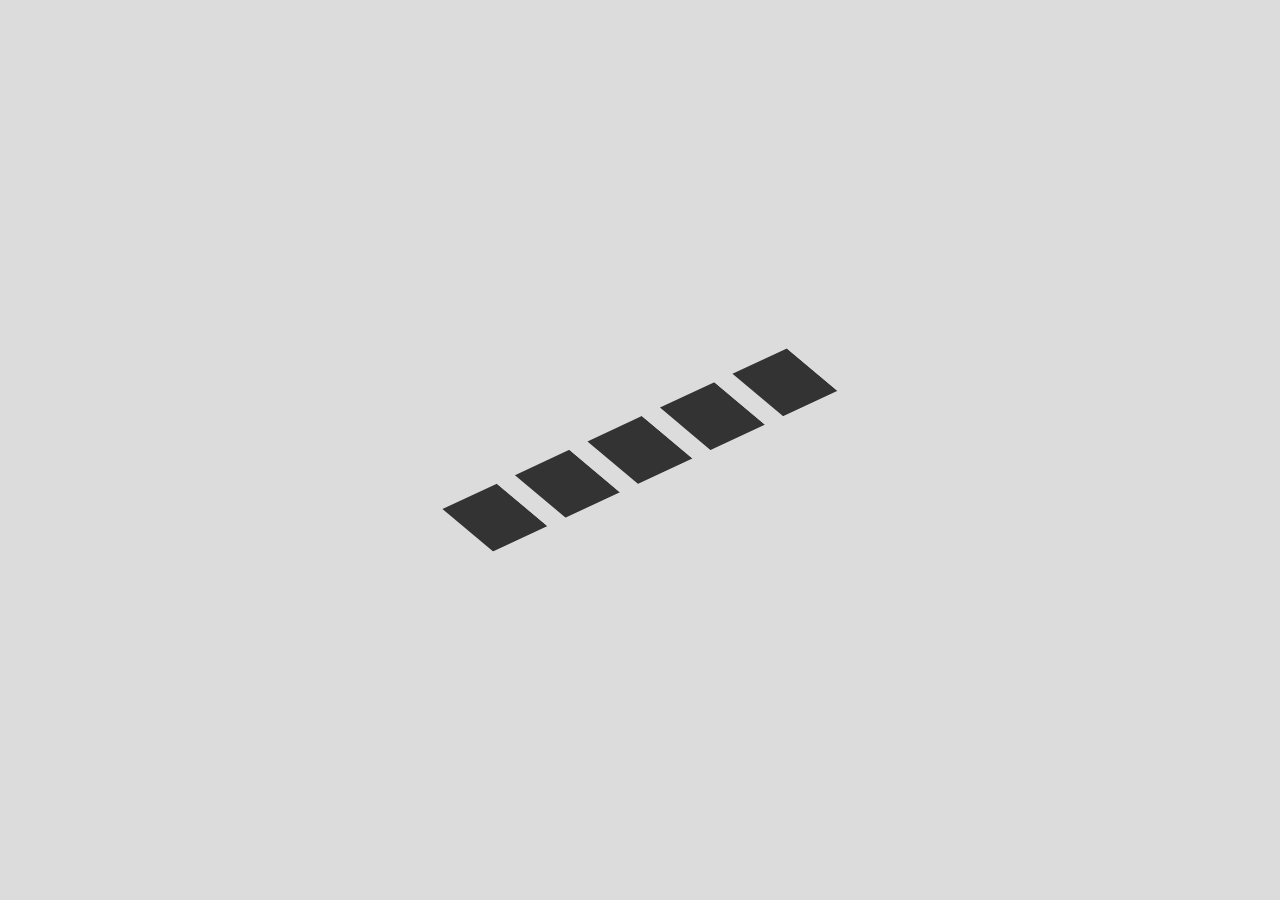
<file: Dia 01/index.html>
<!DOCTYPE html>
<html lang="en">
<head>
  <meta charset="UTF-8">
  <meta name="viewport" content="width=device-width, initial-scale=1.0">
  <title>Desafio dia 01 - Ícone de mídia social em camadas</title>
  <link rel="stylesheet" href="css/style.css" type="text/css">
  <link rel="stylesheet" href="https://use.fontawesome.com/releases/v5.14.0/css/all.css" integrity="sha384-HzLeBuhoNPvSl5KYnjx0BT+WB0QEEqLprO+NBkkk5gbc67FTaL7XIGa2w1L0Xbgc" crossorigin="anonymous">
</head>
<body>
  <ul>
    <li>
      <a href="#">
        <span></span>
        <span></span>
        <span></span>
        <span></span>
        <span class="fab fa-facebook-f"></span>
      </a>
    </li>
    <li>
      <a href="#">
        <span></span>
        <span></span>
        <span></span>
        <span></span>
        <span class="fab fa-twitter"></span>
      </a>
    </li>
    <li>
      <a href="#">
        <span></span>
        <span></span>
        <span></span>
        <span></span>
        <span class="fab fa-whatsapp"></span>
      </a>
    </li>
    <li>
      <a href="#">
        <span></span>
        <span></span>
        <span></span>
        <span></span>
        <span class="fab fa-linkedin"></span>
      </a>
    </li>
    <li>
      <a href="#">
        <span></span>
        <span></span>
        <span></span>
        <span></span>
        <span class="fab fa-instagram"></span>
      </a>
    </li>
  </ul>
</body>
</html>
</file>
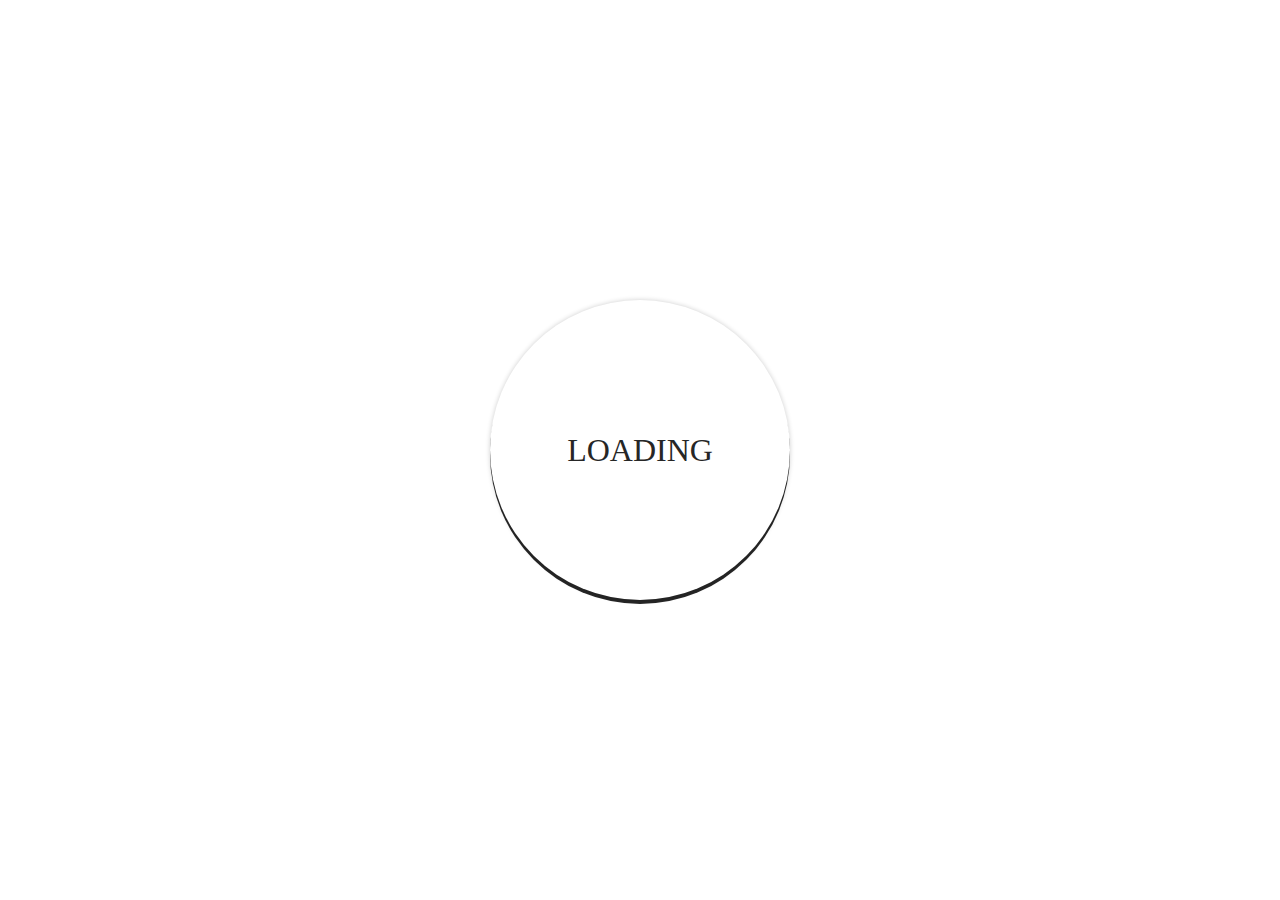
<file: Dia 02/index.html>
<!DOCTYPE html>
<html lang="en">
<head>
  <meta charset="UTF-8">
  <meta name="viewport" content="width=device-width, initial-scale=1.0">
  <title>Dia 02 - Loader animado</title>
  <link rel="stylesheet" type="text/css" href="css/style.css">
</head>
<body>
    <div class="center">
      <div class="text">LOADING</div>
      <div class="ring"></div>
    </div>
</body>
</html>
</file>
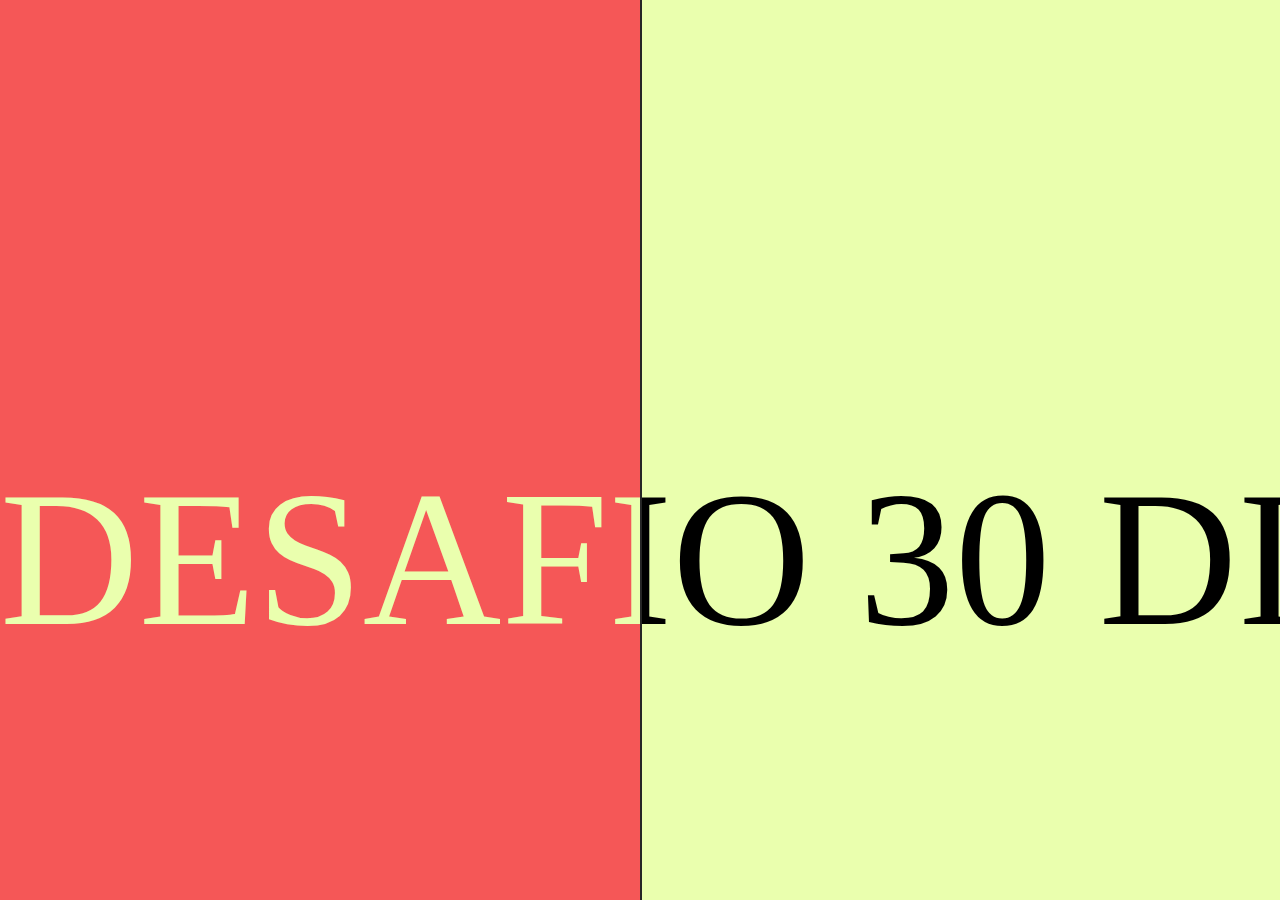
<file: Dia 03/index.html>
<!DOCTYPE html>
<html lang="en">
<head>
  <meta charset="UTF-8">
  <meta name="viewport" content="width=device-width, initial-scale=1.0">
  <title>Dia 03 - Mudança de cor de texto quando entra em outra div</title>
  <link rel="stylesheet" href="css/style.css" type="text/css">
</head>
<body>
  <section>
    <span class="sliding">
      <span>DESAFIO</span>
      <span>30 DIAS</span>
      <span> - </span>
      <span>DESAFIO</span>
      <span>30 DIAS</span>
    </span>
    <div class="wrapper">
      <span class="sliding">
        <span>DESAFIO</span>
        <span>30 DIAS</span>
        <span> - </span>
        <span>DESAFIO</span>
        <span>30 DIAS</span>
      </span>
    </div>
  </section>
</body>
</html>
</file>
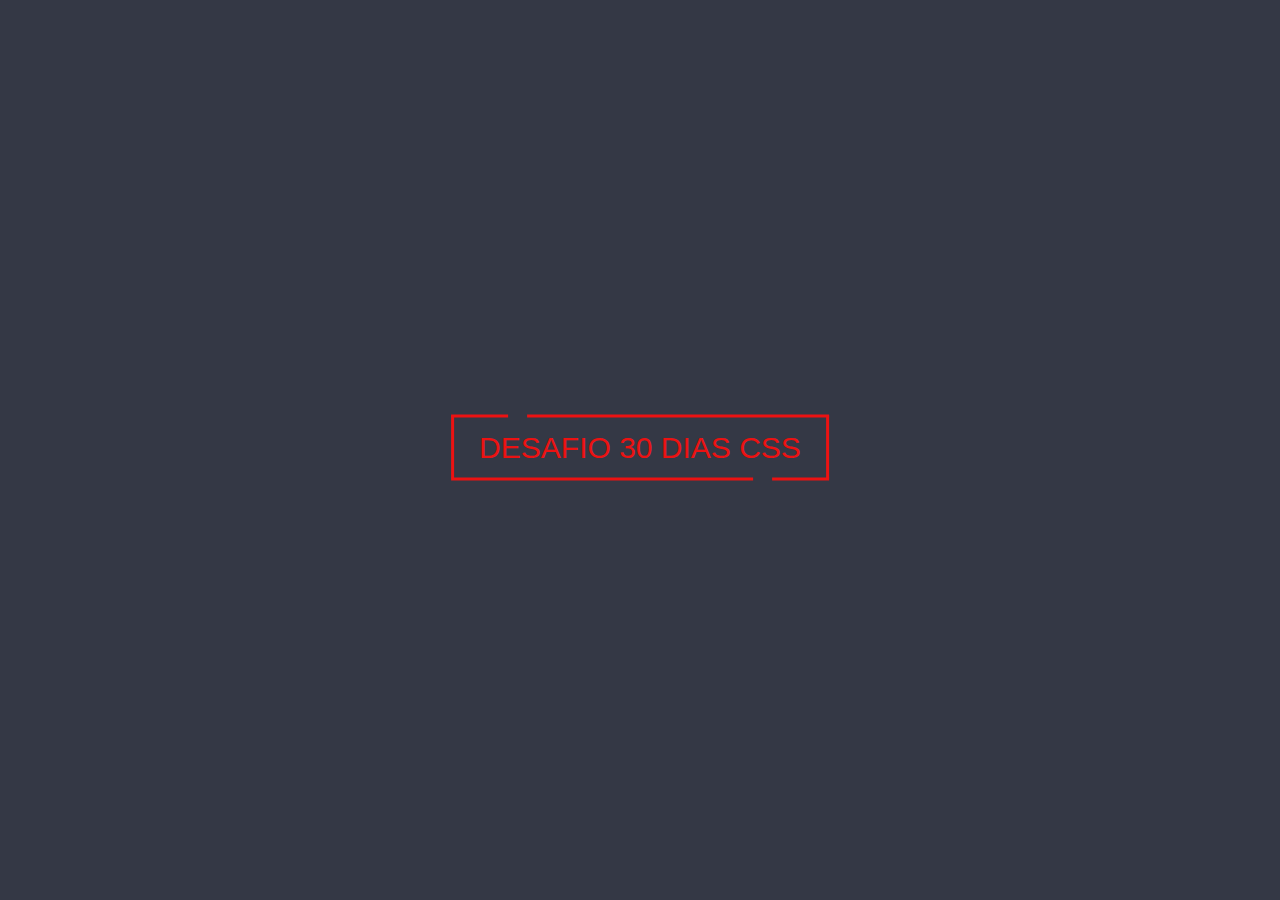
<file: Dia 04/index.html>
<!DOCTYPE html>
<html lang="en">
<head>
  <meta charset="UTF-8">
  <meta name="viewport" content="width=device-width, initial-scale=1.0">
  <title>Dia 04 - Botão com efeito</title>
  <link rel="stylesheet" href="css/style.css" type="text/css">
</head>
<body>
  <div class="center">
    <a href="#">Desafio 30 dias CSS</a>
    <div class="bdr bdr1"></div>
    <div class="bdr bdr2"></div>
    <div class="bdr bdr3"></div>
    <div class="bdr bdr4"></div>
  </div>
</body>
</html>
</file>
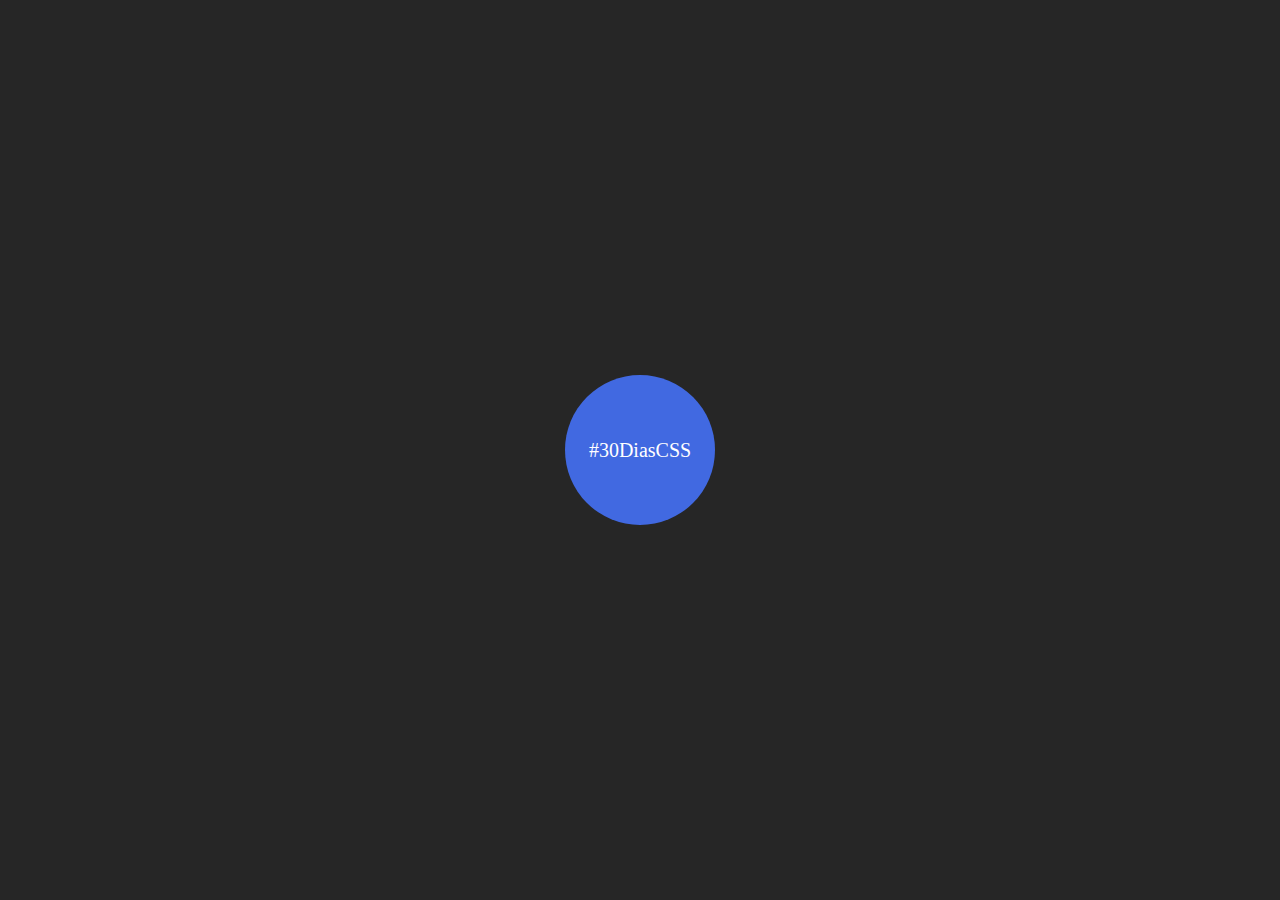
<file: Dia 05/index.html>
<!DOCTYPE html>
<html lang="en">
<head>
  <meta charset="UTF-8">
  <meta name="viewport" content="width=device-width, initial-scale=1.0">
  <title>Dia 05 - Efeito pulsar</title>
  <link rel="stylesheet" href="css/style.css">
</head>
<body>
  <div class="center">
    <div class="pulse">#30DiasCSS</div>
  </div>
</body>
</html>
</file>
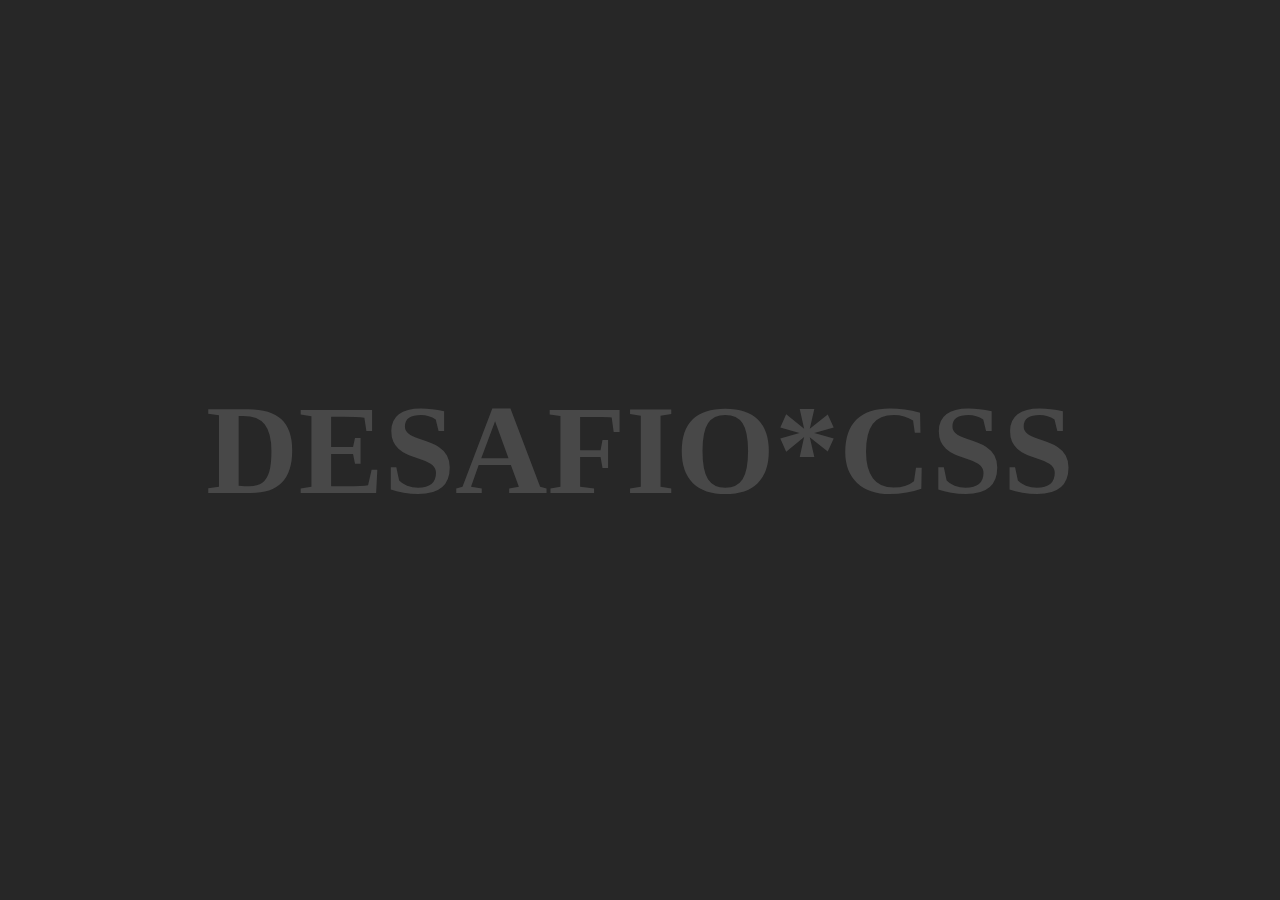
<file: Dia 06/index.html>
<!DOCTYPE html>
<html lang="en">
<head>
    <meta charset="UTF-8">
    <meta name="viewport" content="width=device-width, initial-scale=1.0">
    <title>Desafio dia 06 - Efeito lightning text</title>
    <link rel="stylesheet" href="css/style.css">
</head>
<body>
    <h1>
        <span>D</span>
        <span>E</span>
        <span>S</span>
        <span>A</span>
        <span>F</span>
        <span>I</span>
        <span>O</span>
        <span>*</span>
        <span>C</span>
        <span>S</span>
        <span>S</span>
    </h1>
</body>
</html>
</file>
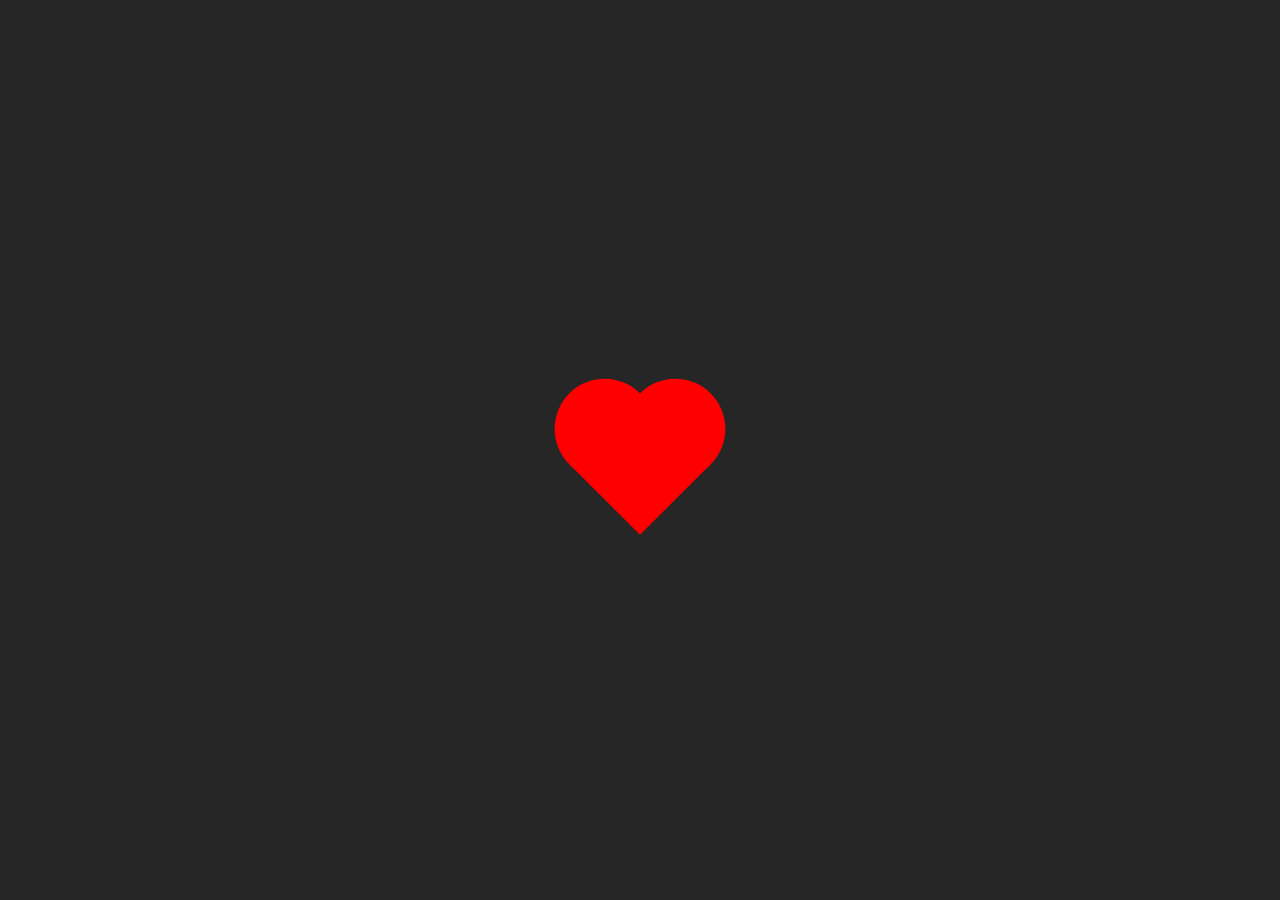
<file: Dia 08/index.html>
<!DOCTYPE html>
<html lang="en">
<head>
    <meta charset="UTF-8">
    <meta name="viewport" content="width=device-width, initial-scale=1.0">
    <title>Desafio dia 08 - Coração batendo</title>
    <link rel="stylesheet" href="css/style.css"> 
</head>
<body>
    <div class="center">
        <div class="heart">
        </div>
    </div>
</body>
</html>
</file>
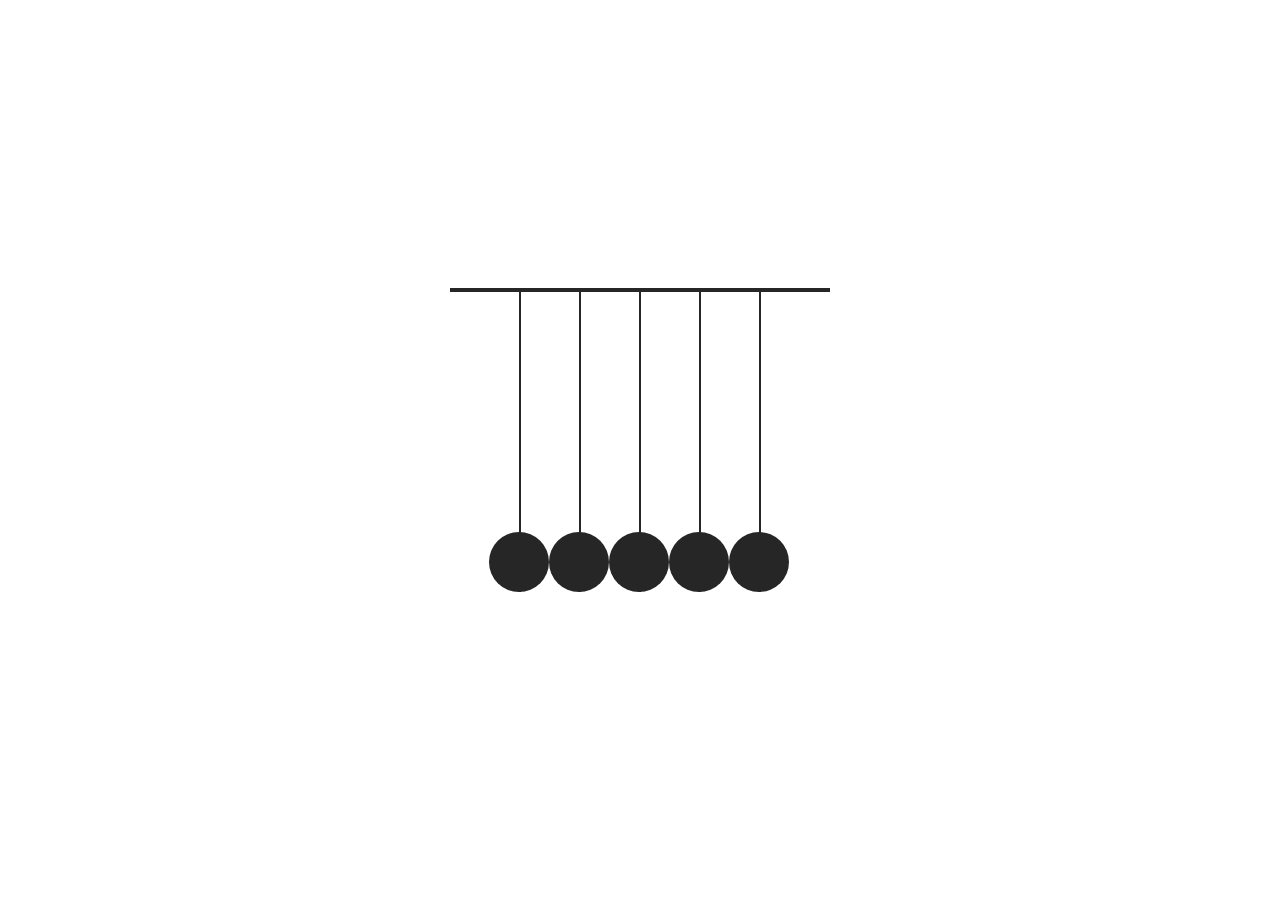
<file: Dia 09/index.html>
<!DOCTYPE html>
<html lang="en">
<head>
  <meta charset="UTF-8">
  <meta name="viewport" content="width=device-width, initial-scale=1.0">
  <title>Dia 09 - Pendulo de Newton</title>
  <link rel="stylesheet" href="css/style.css">
</head>
<body>
  <div class="loader">
    <span></span>
    <span></span>
    <span></span>
    <span></span>
    <span></span>
  </div>
</body>
</html>
</file>
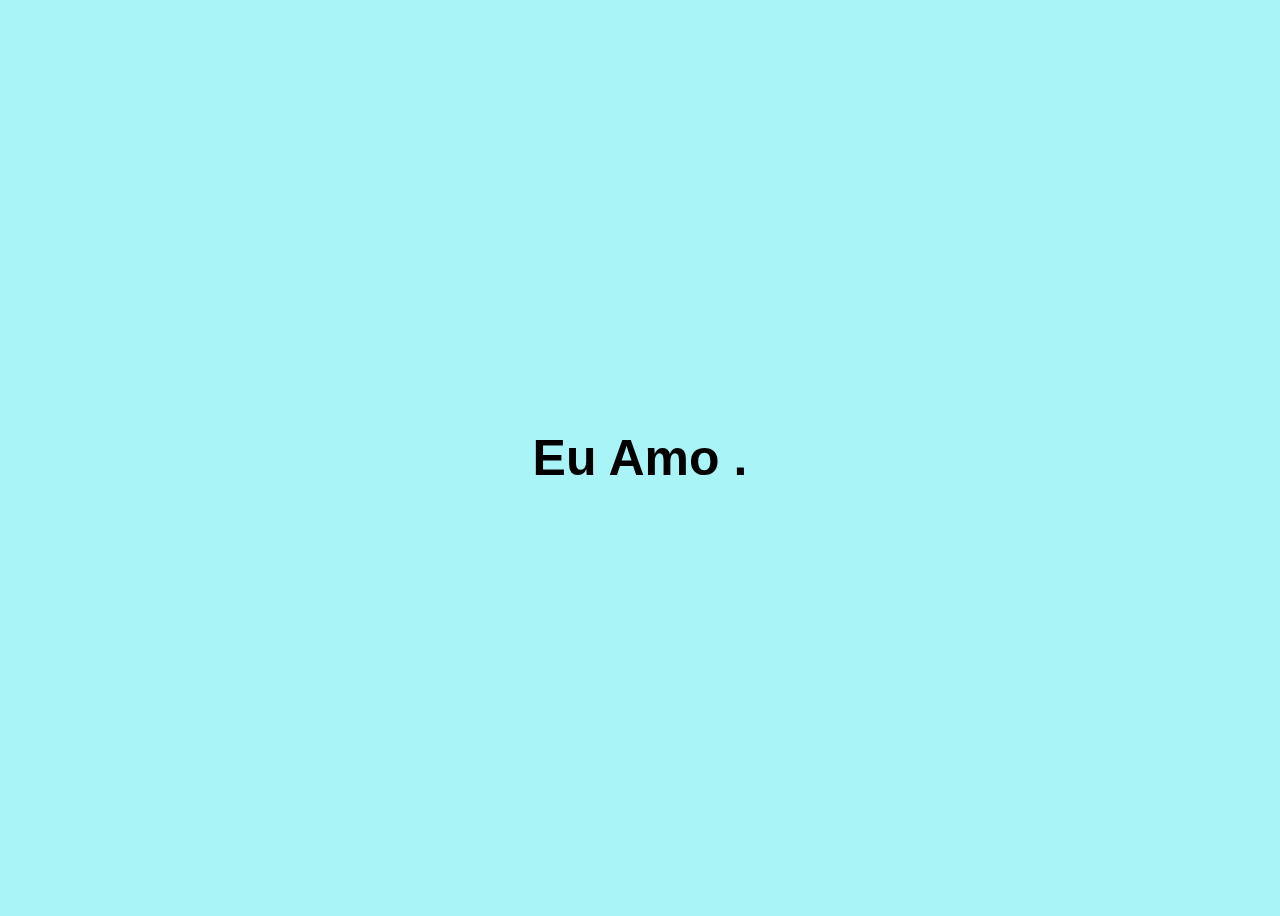
<file: Dia 10/index.html>
<!DOCTYPE html>
<html lang="en">
<head>
    <meta charset="UTF-8">
    <meta name="viewport" content="width=device-width, initial-scale=1.0">
    <title>Desafio dia 10 - Animação texto alternando</title>
    <link rel="stylesheet" href="css/style.css">
</head>
<body>
    <h1>Eu Amo <span></span>.</h1>
</body>
</html>
</file>
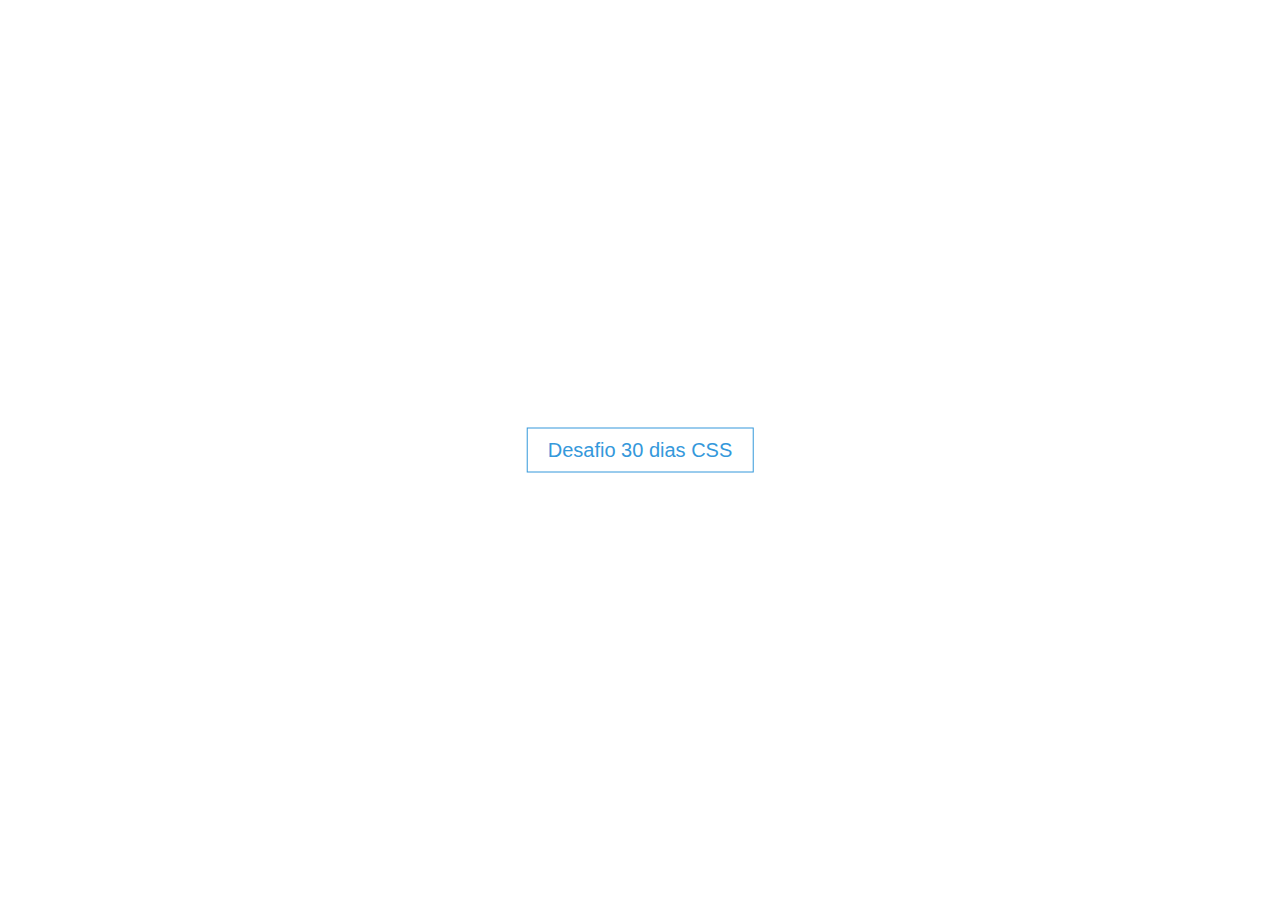
<file: Dia 11/index.html>
<!DOCTYPE html>
<html lang="en">
<head>
  <meta charset="UTF-8">
  <meta name="viewport" content="width=device-width, initial-scale=1.0">
  <title>Dia 11 - Botão com efeito hover</title>
  <link rel="stylesheet" href="css/style.css">
</head>
<body>
  <div class="container">
    <button class="btn btn1">Desafio 30 dias CSS</button>
  </div>
</body>
</html>
</file>
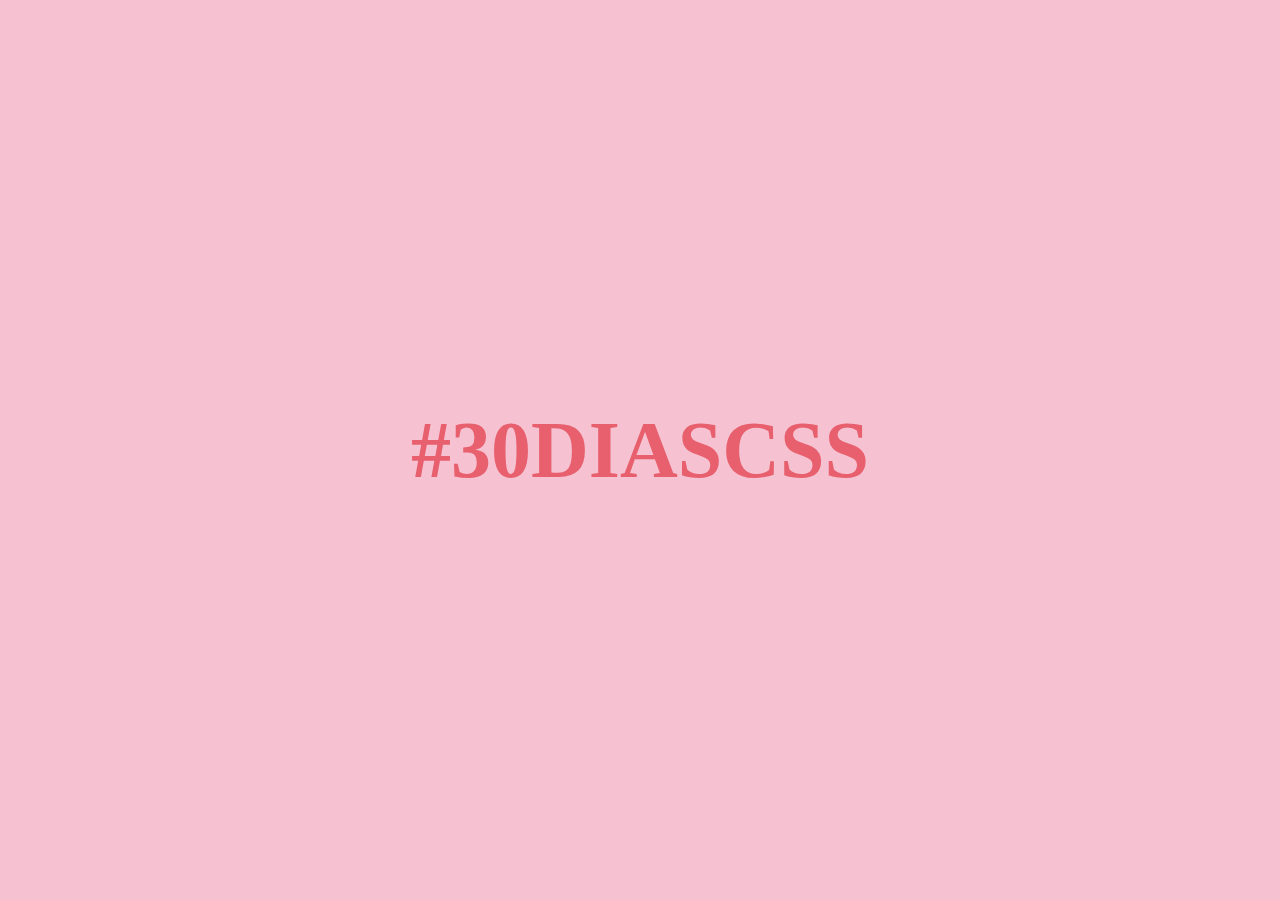
<file: Dia 12/index.html>
<!DOCTYPE html>
<html lang="en">
<head>
  <meta charset="UTF-8">
  <meta name="viewport" content="width=device-width, initial-scale=1.0">
  <title>Desafio dia 12 - Efeito de preenchimento ao passar o mouse</title>
  <link rel="stylesheet" href="css/style.css">
</head>
<body>
  <h1 data-text="#30diasCSS">#30diasCSS</h1>
</body>
</html>
</file>
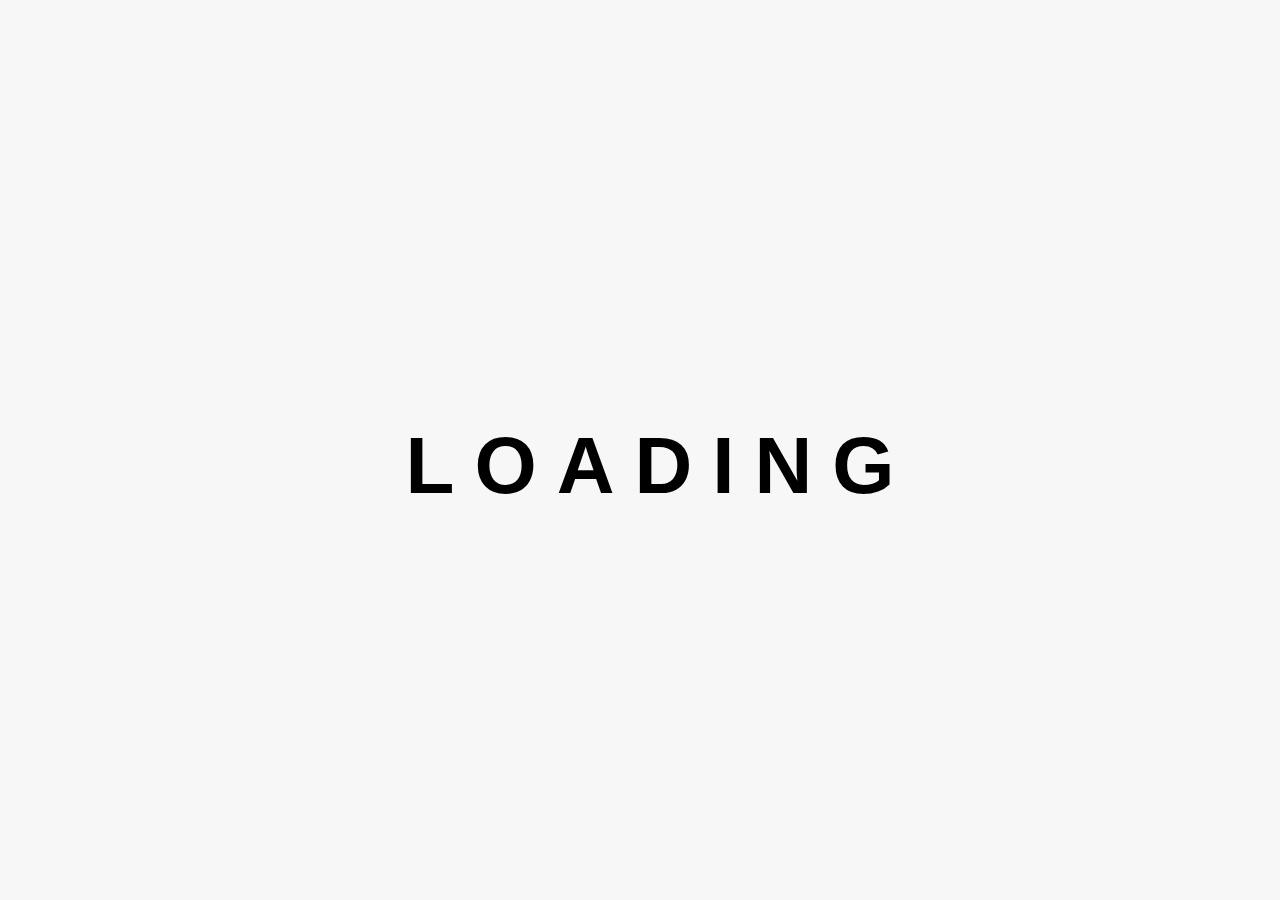
<file: Dia 13/index.html>
<!DOCTYPE html>
<html lang="en">
<head>
    <meta charset="UTF-8">
    <meta name="viewport" content="width=device-width, initial-scale=1.0">
    <title>Desafio dia 13 - Loading com efeito</title>
    <link rel="stylesheet" href="css/style.css">
</head>
<body>
    <ul>
        <li>L</li>
        <li>O</li>
        <li>A</li>
        <li>D</li>
        <li>I</li>
        <li>N</li>
        <li>G</li>
    </ul>
</body>
</html>
</file>
<file: Dia 01/css/style.css>
*{
  margin: 0;
  padding: 0;
}

body{
  display: flex;
  justify-content: center;
  align-items: center;
  min-height: 100vh;
  background: #dcdcdc;
}

ul {
  position: relative;
  display: flex;
  transform-style: preserve-3d;
  transform: rotate(-25deg) skew(25deg);
}

ul li{
  position: relative;
  list-style: none;
  width: 60px;
  height: 60px;
  margin: 0 10px;
}

ul li span{
  position: absolute;
  top: 0;
  left: 0;
  width: 100%;
  height: 100%;
  display: flex !important;
  justify-content: center;
  align-items: center;
  background: #333;
  color: rgba(255,255, 255, 0.2);
  font-size: 30px !important;
  transition: 0.2s;
}

ul li:hover span{
  z-index: 1000;
  transition: 0.5s;
  color: #fff;
  box-shadow: -1px 1px 1px rgba(0, 0, 0, 0.05);
}

ul li:hover span:nth-child(5){
  transform: translate(40px, -40px);
  opacity: 1;
}

ul li:hover span:nth-child(4){
  transform: translate(30px, -30px);
  opacity: 0.8;
}

ul li:hover span:nth-child(3){
  transform: translate(20px, -20px);
  opacity: 0.6;
}

ul li:hover span:nth-child(2){
  transform: translate(10px, -10px);
  opacity: 0.4;
}

ul li:hover span:nth-child(1){
  transform: translate(0px, 0px);
  opacity: 0.2;
}

ul li:nth-child(1):hover span{
  background: #3b5999;
}

ul li:nth-child(2):hover span{
  background: #55acee;
}

ul li:nth-child(3):hover span{
  background: #25D366;
}

ul li:nth-child(4):hover span{
  background: #0077B5;
}

ul li:nth-child(5):hover span{
  background: #e4405f;
}
</file>
<file: Dia 02/css/style.css>
body{
  margin: 0;
  padding: 0;
  font-family: verdana;
}

.center{
  position: absolute;
  top: 50%;
  left: 50%;
  transform: translate(-50%,-50%);
}

.ring{
  width: 300px;
  height: 300px;
  border-radius: 50%;
  box-shadow: 0 4px 0 #262626;
  background: transparent;
  animation: animate 1s linear infinite;
}

.text{
  width: 300px;
  height: 300px;
  border-radius: 50%;
  color: #262626;
  position: absolute;
  top: 0;
  left: 0;
  text-align: center;
  line-height: 300px;
  font-size: 2em;
  background: transparent;
  box-shadow: 0 0 5px rgba(0, 0, 0, .2);
}

@keyframes animate{
  0%{
    transform: rotate(0deg);
  }
  100%{
    transform: rotate(360deg);
  }
}
</file>
<file: Dia 03/css/style.css>
body{
  margin: 0;
  padding: 0;
}

section{
  width: 100%;
  height: 100%;
  background: #eaffae;
  box-sizing: border-box;
  overflow: hidden;
  position: absolute;
}

.wrapper{
  height: 100%;
  width: 50%;
  background: #f55757;
  overflow: hidden;
  color: #eaffae;
  position: absolute;
  top: 0;
  left: 0;
  border-right: 2px solid #262626;
}

.sliding{
  position: absolute;
  top: 50%;
  white-space: nowrap;
  font-size: 12em;
  line-height: 220px;
  overflow: hidden;
  font-family: "arial black";
  animation: animate 20s linear infinite;
}

@keyframes animate{
  0%{
    transform: translate(0, -50%);
  }
  100%{
    transform: translate(-50%, -50%);
  }
}
</file>
<file: Dia 04/css/style.css>
body{
  margin: 0;
  padding: 0;
  font-family: arial;
  background: #343845;
}

.center{
  position: absolute;
  top: 50%;
  left: 50%;
  transform: translate(-50%,-50%);
  line-height: 50px;
  display: inline-block;
}

a{
  font-size: 30px;
  position: relative;
  text-decoration: none;
  text-transform: uppercase;
  color: #ec1212;
  padding: 15px 25px;
  border-left: 3px solid #ec1212;
  border-right: 3px solid #ec1212;
}

.bdr{
  display: block;
  height: 3px;
  background: #ec1212;
  position: absolute;
}

.bdr1{
  top: -8px;
  left: 0px;
  width: 15%;
  transition: .3s;
}

.bdr2{
  top: -8px;
  right: 0px;
  width: 80%;
  transition: .3s;
}

.bdr3{
  bottom: -3px;
  left: 0px;
  width: 80%;
  transition: .3s;
}

.bdr4{
  bottom: -3px;
  right: 0px;
  width: 15%;
  transition: .3s;
}

.center:hover .bdr1{
  width: 80%;
}

.center:hover .bdr2{
  width: 15%;
}

.center:hover .bdr3{
  width: 15%;
}

.center:hover .bdr4{
  width: 80%;
}
</file>
<file: Dia 05/css/style.css>
body{
  margin: 0;
  padding: 0;
  background: #262626;
}

.center{
  position: absolute;
  top: 50%;
  left: 50%;
  transform: translate(-50%,-50%);
}

.pulse{
  width: 150px;
  height: 150px;
  background: #4169e1;
  border-radius: 50%;
  color: #fff;
  font-size: 20px;
  text-align: center;
  line-height: 150px;
  font-family: verdana;
  animation: animate 3s linear infinite;
}

@keyframes animate{
  0%{
    box-shadow: 0 0 0 0 rgba(65, 105, 255, .7), 0 0 0 0 rgba(65, 105, 255, .7);
  }
  40%{
    box-shadow: 0 0 0 50px rgba(65, 105, 255, 0), 0 0 0 0 rgba(65, 105, 255, .7);
  }
  80%{
    box-shadow: 0 0 0 50px rgba(65, 105, 255, 0), 0 0 0 30px rgba(65, 105, 255, 0);
  }
  100%{
    box-shadow: 0 0 0 0 rgba(65, 105, 255, 0), 0 0 0 30px rgba(65, 105, 255, 0);
  }
}
</file>
<file: Dia 06/css/style.css>
body{
    font-family: Verdana;
    margin: 0;
    padding: 0;
    display: flex;
    justify-content: center;
    align-items: center;
    height: 100vh;
    background: #272727;
}

h1{
    margin: 0;
    padding: 0;
    color: #484848;
    font-size: 8em;
}

h1 span{
    display: table-cell;
    margin: 0;
    padding: 0;
    animation: animate 2s linear infinite;
}

h1 span:nth-child(1){
    animation-delay: 0s;
}

h1 span:nth-child(2){
    animation-delay: 0.2s;
}

h1 span:nth-child(3){
    animation-delay: 0.4s;
}

h1 span:nth-child(4){
    animation-delay: 0.6s;
}

h1 span:nth-child(5){
    animation-delay: 0.8s;
}

h1 span:nth-child(6){
    animation-delay: 1s;
}

h1 span:nth-child(7){
    animation-delay: 1.2s;
}

h1 span:nth-child(8){
    animation-delay: 1.4s;
}

h1 span:nth-child(9){
    animation-delay: 1.6s;
}

h1 span:nth-child(10){
    animation-delay: 1.8s;
}

h1 span:nth-child(11){
    animation-delay: 2s;
}

@keyframes animate{

    0% {
		color: #484848;
		text-shadow: none;
	}

	90% {
		color: #484848;
		text-shadow: none;
	}

	100% {
		color: #fff900;
		text-shadow: 0 0 7px #fff900, 0 0 50px #ff6c00;
	}
}
</file>
<file: Dia 08/css/style.css>
body{
    margin: 0;
    padding: 0;
    background: #262626;
}

.center{
    position: absolute;
    top: 50%;
    left: 50%;
    transform: translate(-50%,-50%);
    padding: 100px;
    z-index: 1;
    overflow: hidden;
}


.heart{
    position: relative;
    width: 100px;
    height: 100px;
    background: #f00;
    transform: rotate(45deg) translate(10px, 10px);
    animation: animate 1s linear infinite;
}

.heart:before{
    content: '';
    width: 100%;
    height: 100%;
    background: #f00;
    position: absolute;
    top: -50%;
    left: 0;
    border-radius: 50%;
}

.heart:after{
    content: '';
    width: 100%;
    height: 100%;
    background: #f00;
    position: absolute;
    bottom: 0;
    right: 50%;
    border-radius: 50%;
}

@keyframes animate{

    0%{
        transform: rotate(45deg) translate(10px, 10px) scale(1);
    }

    25%{
        transform: rotate(45deg) translate(10px, 10px) scale(1);
    }

    30%{
        transform: rotate(45deg) translate(10px, 10px) scale(1.4);
    }

    50%{
        transform: rotate(45deg) translate(10px, 10px) scale(1.2);
    }

    70%{
        transform: rotate(45deg) translate(10px, 10px) scale(1.4);
    }
    90%{
        transform: rotate(45deg) translate(10px, 10px) scale(1);
    }

    100%{
        transform: rotate(45deg) translate(10px, 10px) scale(1);
    }
}
</file>
<file: Dia 09/css/style.css>
body{
  margin: 0;
  padding: 0;
}

.loader{
  position: absolute;
  top: 50%;
  left: 50%;
  transform: translate(-50%,-50%);
  border-top: 4px solid #262626;
  display: flex;
  padding: 0 40px 20px;
}

.loader span{
  position: relative;
  display: block;
  width: 2px;
  height: 300px;
  background: #262626;
  margin: 0 29px;
  transform-origin: top;
}

.loader span:before{
  content: '';
  position: absolute;
  bottom: 0;
  left: 0;
  width: 60px;
  height: 60px;
  background: #262626;
  border-radius: 50%;
  transform: translateX(-50%);
}

.loader span:first-child{
  animation: animate 1s linear infinite;
}

.loader span:last-child{
  animation: animate2 1s linear infinite;
  animation-delay: 0.5s;
}

@keyframes animate{

  0%{
    transform: rotate(0deg);
  }

  25%{
    transform: rotate(60deg);
  }

  50%{
    transform: rotate(0deg);
  }

  100%{
    transform: rotate(0deg);
  }
}

@keyframes animate2{

  0%{
    transform: rotate(0deg);
  }

  25%{
    transform: rotate(-60deg);
  }

  50%{
    transform: rotate(0deg);
  }

  100%{
    transform: rotate(0deg);
  }
}
</file>
<file: Dia 10/css/style.css>
body{
    height: 100vh;
    display: flex;
    justify-content: center;
    align-items: center;
    background-color: rgb(168, 244, 247);
}

h1{
    color: rgb(0, 0, 0);
    font-size: 50px;
    font-family: 'arial';
}

span:before{
    content: '';
    animation: animate infinite 8s;
}

@keyframes animate{

    0% {content: '💻'}

    50%{content: '🍕';}

    100%{content: '🎮';}
}
</file>
<file: Dia 11/css/style.css>
body{
  margin: 0;
  padding: 0;
}

.container{
  position: absolute;
  top: 50%;
  left: 50%;
  transform: translate(-50%,-50%);
}

.btn{
  border: 1px solid #3498db;
  background: none;
  padding: 10px 20px;
  font-size: 20px;
  font-family: "Arial";
  cursor: pointer;
  margin: 10px;
  position: relative;
  overflow: hidden;
}

.btn1{
  color:#3498db;
}

.btn1:hover{
  color: #fff;
}

.btn::before{
  content: "";
  position: absolute;
  left: 0;
  width: 100%;
  height: 0%;
  background:#3498db;
  z-index: -1;
  transition: 0.8s;
}

.btn1::before{
  top: 0;
  border-radius: 0 0 50% 50%;
}

.btn1:hover::before{
  height: 180%;
}
</file>
<file: Dia 12/css/style.css>
body{
  margin: 0;
  padding: 0;
  background: #f6c2d2;
}

h1{
  margin: 0;
  padding: 0;
  position: absolute;
  top: 50%;
  left: 50%;
  transform: translate(-50%,-50%);
  font-family: verdana;
  font-size: 5em;
  color: #E8606E;
  text-transform: uppercase;
}

h1::before{
  content: attr(data-text);
  position: absolute;
  top: 0;
  left: 0;
  color: #F679F5;
  height: 0%;
  overflow: hidden;
  transition: 1s;
}

h1:hover::before{
  height: 100%;
}
</file>
<file: Dia 13/css/style.css>
body{
    margin: 0;
    padding: 0;
    font-family: sans-serif;
    font-weight: bold;
    background: #f7f7f7;
}

ul{
    position: absolute;
    top: 50%;
    left: 50%;
    transform: translate(-50%,-50%);
    display: flex;
}

ul li{
    list-style: none;
    font-size: 5em;
    letter-spacing: 20px;
    animation: animate 3s linear infinite;
}

@keyframes animate{

    0%{
        transform: translateX(-50px);
        letter-spacing: 20px;
        opacity: 0;
        color: #f00;
    }

    10%{
        opacity: 1;
    }

    50%{
        letter-spacing: -20px;
    }

    100%{
        transform: translateX(50px);
        letter-spacing: 20px;
        opacity: 0;
        color: #00f;
    }
}

ul li:nth-child(1){
    animation-delay: 0s;
}

ul li:nth-child(2){
    animation-delay: 0.2s;
}

ul li:nth-child(3){
    animation-delay: 0.4s;
}

ul li:nth-child(4){
    animation-delay: 0.6s;
}

ul li:nth-child(5){
    animation-delay: 0.8s;
}

ul li:nth-child(6){
    animation-delay: 1s;
}

ul li:nth-child(7){
    animation-delay: 1.2s;
}
</file>
